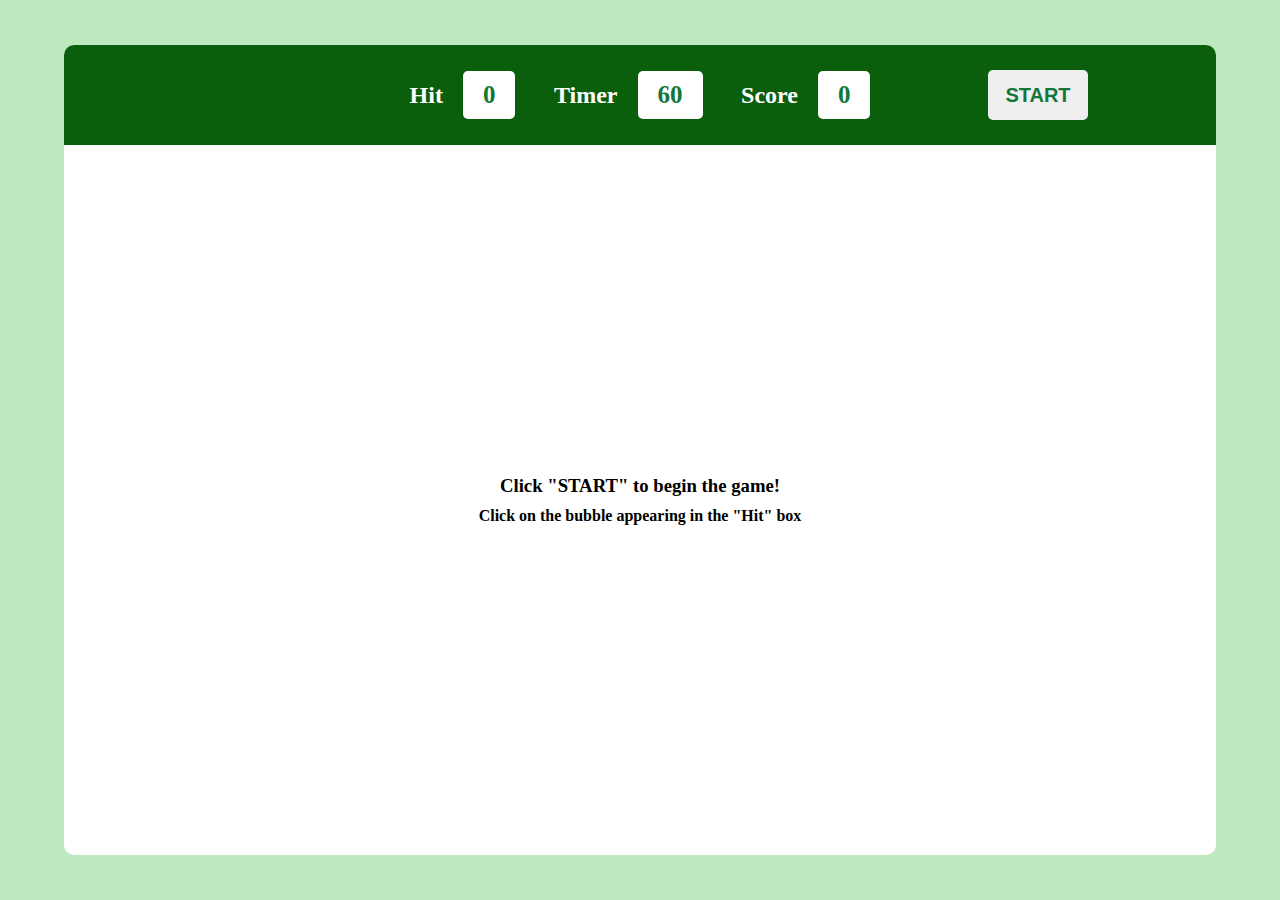
<file: Bubble Game/index.html>
<html>
    <head>
        <title>bubble game</title>
        <link rel="icon" type="image/png" href="./images/favicon.png">
        <style>
            *{
    margin: 0;
    padding: 0;
    box-sizing: border-box;
}

html,body{
    width: 100%;
    height: 100%;
}


#main{
    width: 100%;
    height: 100%;
    background-color: rgb(190, 232, 190);
    display: flex;
    align-items: center;
    justify-content: center;
}

#panel{
    width: 90%;
    height: 90%;
    background-color: #fff;
    border-radius: 10px;
    overflow: hidden;
}
.elem{
    display: flex;
    align-items: center;
    gap: 20px;
}

#ptop{
    width: 100%;
    height: 100px;
    background-color: rgb(11, 94, 11);
    display: flex;
    color: #fff;
    padding: 0 30%;
    justify-content: space-between;
    align-items: center;
}

.box{
    color: rgb(18, 119, 57);
    padding: 10px 20px;
    background-color: #fff;
    border-radius: 5px;
    font-weight: 550;
    font-size: 25px;
}

#pbtm{
    width: 100%;
    height: calc(100% - 100px); 
    padding: 20px;  
    display: flex;
    gap: 10px;
    flex-wrap: wrap;
    justify-content: center;
    align-items: center;
    flex-direction: column;
}

.bubble{
    width: 60px;
    height: 60px;
    background-color: rgb(72,104,72);
    color: white;
    border-radius:50% ;
    display: flex;
    justify-content: center;
    align-items: center;
    font-size: 20px;
    font-weight: 700;
}

.bubble:hover{
    background-color: rgb(50, 75, 50);
    cursor: pointer;
}

#btn{
    height: 50px;
    width: 100px;
    padding: 20px;
    border-radius: 5px;
    position: absolute;
    color: rgb(18, 119, 57);
    right:15%;
    font-weight: 700;
    font-size: 20px;
    outline: none;
    border: none;
    display: flex;
    justify-content: center;
    align-items: center;
}


        </style>
    </head>
    <body>
        <div id="main">
            <div id="panel">
                  <div id="ptop">
                    <div class="elem">
                        <h2>Hit</h2>
                        <div id="hitval" class="box">
                            0
                        </div>
                    </div>
                    <div class="elem">
                        <h2>Timer</h2>
                        <div id="timerval" class="box">
                            60
                        </div>
                    </div>
                    <div class="elem">
                        <h2>Score</h2>
                        <div id="scoreval" class="box">
                            0
                        </div>
                    </div>
                    <button id="btn">START</button>
                  </div>
                  <div id="pbtm">
                    <!-- <div class="bubble">5</div> -->
                    <h3>Click "START" to begin the game!</h3>
                    <h4>Click on the bubble appearing in the "Hit" box</h4>
                  </div>
            </div>
        </div>
        <script>
            var timer = 60;
var score = 0;
var hitrn = 0;

function getNewHit(){
    hitrn=Math.floor(Math.random()*10);
    document.querySelector("#hitval").textContent=hitrn;
}

function makeBubble(){
    var clutter="";

    for (var i=1;i<=105;i++){
        var rn=Math.floor(Math.random()*10);
        clutter += `<div class="bubble">${rn}</div>`;
    }

    document.querySelector("#pbtm").innerHTML=clutter;
}

function runTimer(){
    var time=setInterval(function(){
        if (timer>0){
            timer--;
            document.querySelector("#timerval").textContent=timer;
            if (timer<=10) {
                document.querySelector("#timerval").style.color="red";
            }
        }
        else{
            clearInterval(time);
            document.querySelector("#pbtm").innerHTML=`<h1>GAME OVER!</h1><h1>SCORE: ${score}</h1>`;
            const button=document.querySelector("#btn");
            button.textContent = "START";
            button.style.color="rgb(18, 119, 57)";
            document.querySelector("#timerval").style.color="rgb(18, 119, 57)";
            timer=60;
            document.querySelector("#timerval").textContent=timer;
        }
    },1000);
}

function increaseScore(){
    score+=10;
    document.querySelector("#scoreval").textContent=score;
}

document.querySelector("#pbtm").addEventListener("click",function(dets){
    var clickednum = Number(dets.target.textContent);
    if (clickednum === hitrn){
        increaseScore();
        makeBubble();
        getNewHit();
    }

})


document.querySelector("#btn").addEventListener("click", function () {
    const button = document.querySelector("#btn");
    if (button.textContent === "START") {
        timer = 60; 
        score = 0; 
        document.querySelector("#scoreval").textContent = score;
        makeBubble();
        runTimer();
        getNewHit();
        button.textContent = "STOP";
        button.style.color="Red";
    } 
    else{
        button.textContent = "START";
        button.style.color="rgb(18, 119, 57)";
        timer = 0;
        document.querySelector("#timerval").textContent = timer;
    }
});

        </script>
    </body>
</html>
</file>
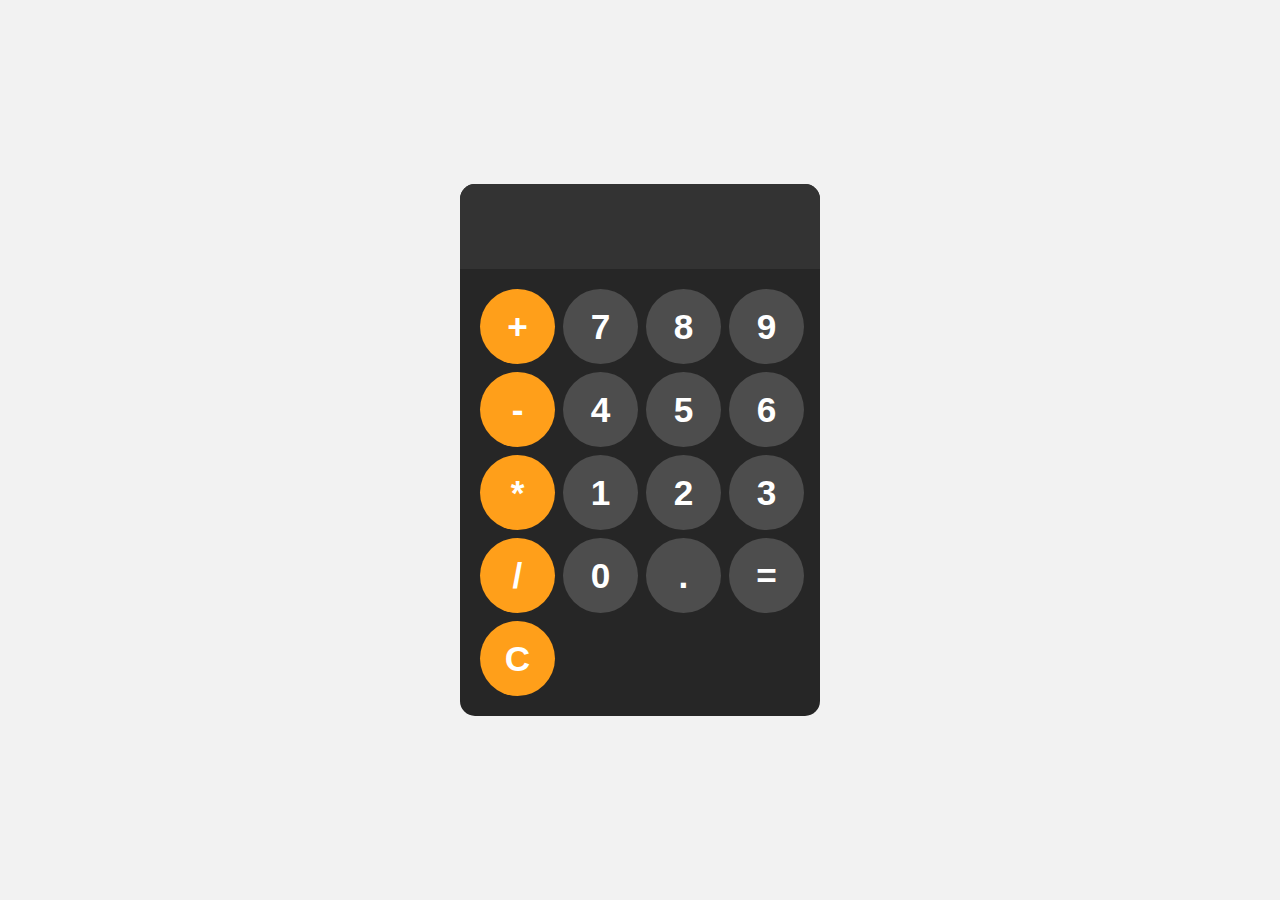
<file: Calculator/index.html>
<!DOCTYPE html>
<html lang="en">
<head>
    <meta charset="UTF-8">
    <meta name="viewport" content="width=device-width, initial-scale=1.0">
    <title>calculator</title>
    <link rel="stylesheet" href="styles.css">
</head>
<body>
    <div id="calculator">
        <input id="display" readonly>
        <div id="keys">
            <button onclick="appendToDisplay('+')" class="operator-btn">+</button>
            <button onclick="appendToDisplay('7')">7</button>
            <button onclick="appendToDisplay('8')">8</button>
            <button onclick="appendToDisplay('9')">9</button>
            <button onclick="appendToDisplay('-')" class="operator-btn">-</button>
            <button onclick="appendToDisplay('4')">4</button>
            <button onclick="appendToDisplay('5')">5</button>
            <button onclick="appendToDisplay('6')">6</button>
            <button onclick="appendToDisplay('*')" class="operator-btn">*</button>
            <button onclick="appendToDisplay('1')">1</button>
            <button onclick="appendToDisplay('2')">2</button>
            <button onclick="appendToDisplay('3')">3</button>
            <button onclick="appendToDisplay('/')" class="operator-btn">/</button>
            <button onclick="appendToDisplay('0')">0</button>
            <button onclick="appendToDisplay('.')" >.</button>
            <button onclick="calculate()" >=</button>
            <button onclick="clearDisplay()" class="operator-btn">C</button>
        </div>
    </div>

    <script src="script.js"></script>
</body>
</html>
</file>
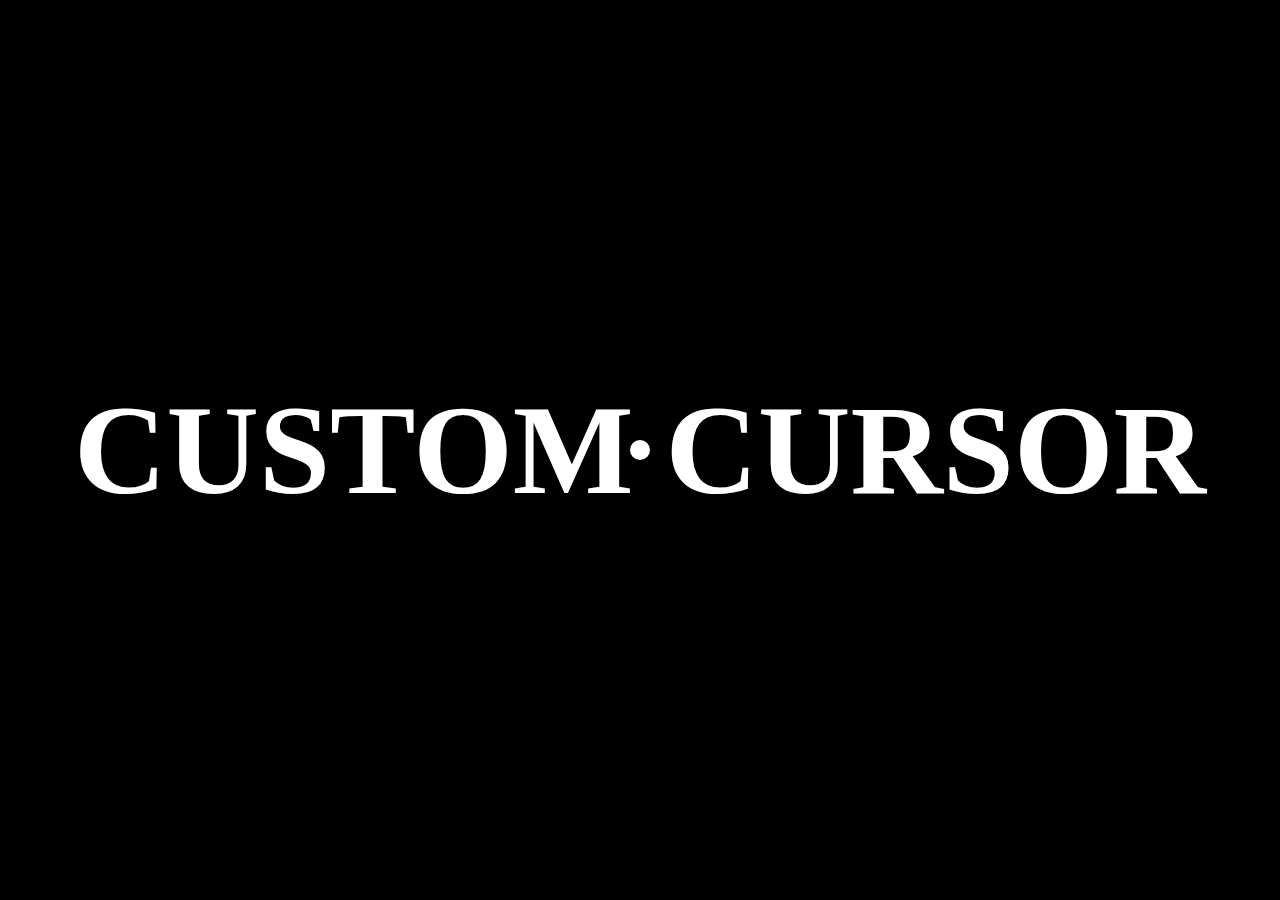
<file: Custom cursor/index.html>
<!DOCTYPE html>
<html lang="en">
<head>
    <meta charset="UTF-8">
    <meta name="viewport" content="width=device-width, initial-scale=1.0">
    <title>Custom cursor</title>
    <link rel="stylesheet" href="style.css">
</head>
<body>  
    <div class="main">
        <h1>CUSTOM CURSOR</h1>
        <div class="cursor"></div>
    </div>
        <script src="script.js"></script>
</body>
</html>
</file>
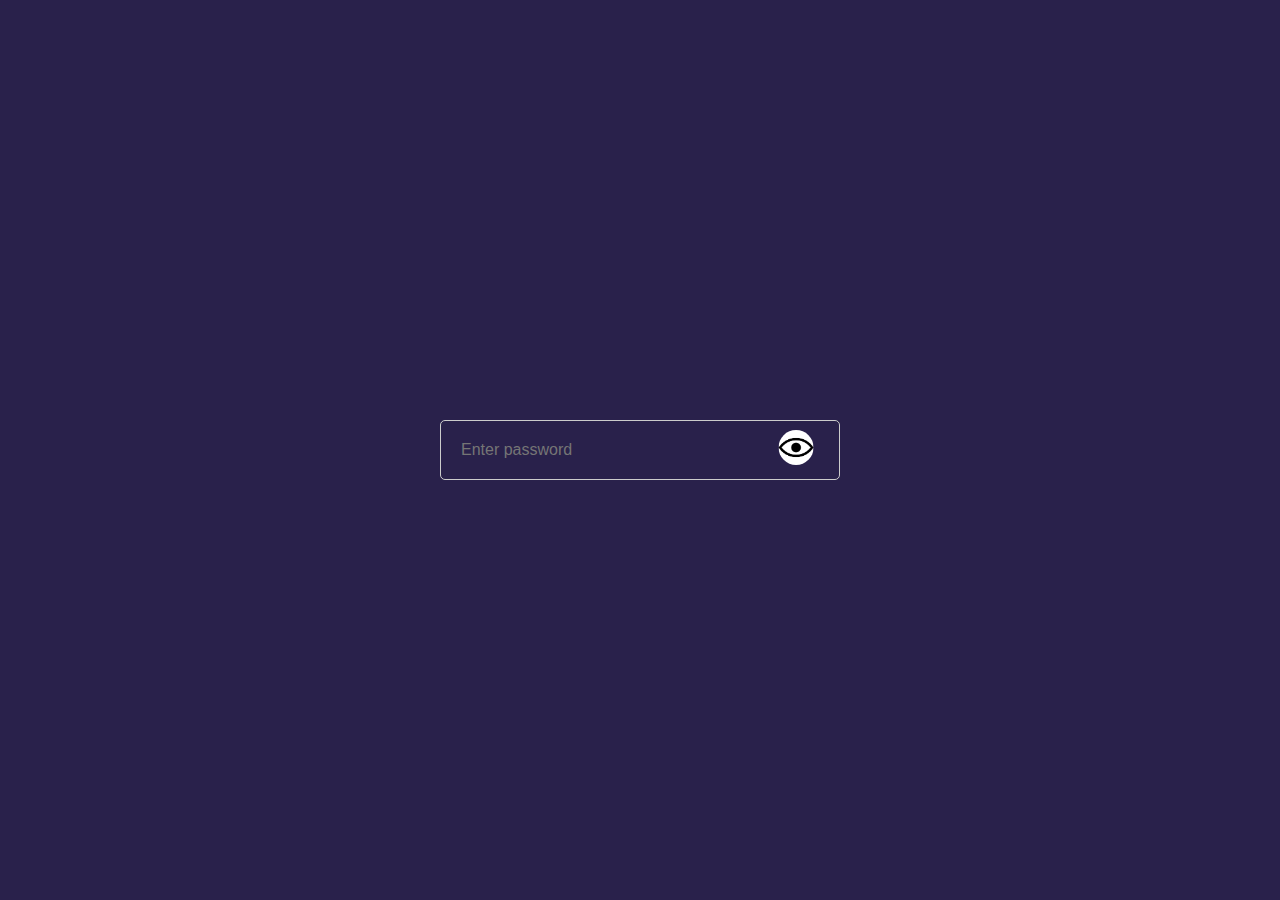
<file: Password strength checker/index.html>
<!DOCTYPE html>
<html>
    <head>
        <meta charset="utf-8">
        <meta http-equiv="X-UA-Compatible" content="IE=edge">
        <title>password strength checker</title>
        <meta name="description" content="">
        <meta name="viewport" content="width=device-width, initial-scale=1">
        <link rel="stylesheet" href="style.css">
    </head>
    <body>
        <div class="container">
            <div class="input-box">
                <input type="password" id="password" placeholder="Enter password">
                <button type="view"><img src="./images/eye.png" alt="Arrow image" id="image"></button>
                <p id="message"><span id="strength">weak</span></p>
            </div>
        </div>
        <script src="script.js"></script>
    </body>
</html>
</file>
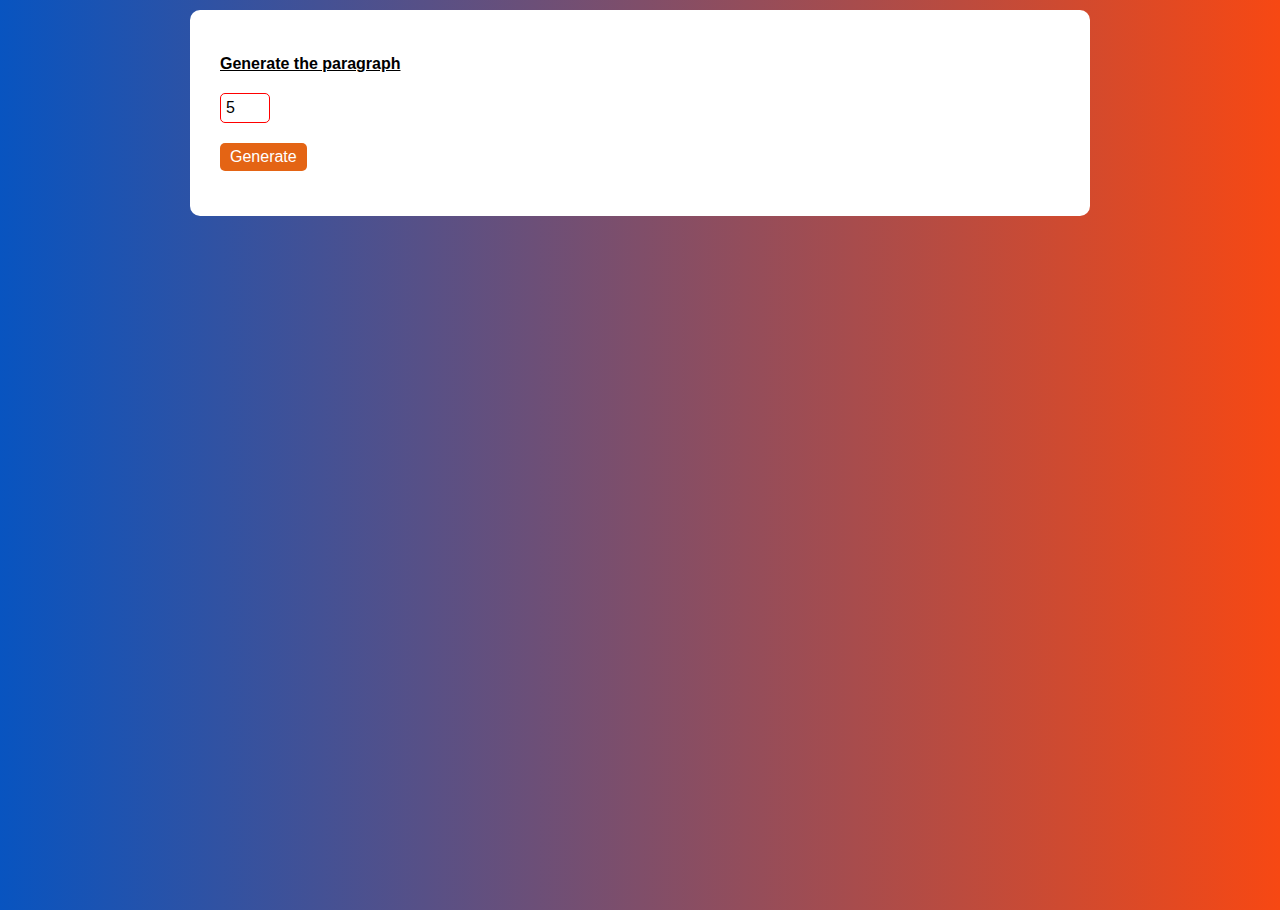
<file: random paragraph generator/index.html>
<!DOCTYPE html>
<html lang="en">
<head>
    <meta charset="UTF-8">
    <meta name="viewport" content="width=device-width, initial-scale=1.0">
    <title>Random paragraph Generator</title>
    <link rel="stylesheet" href="style.css">
</head>
<body>
    <div class="card">
        <div class="row">
            <div>
                <label for="items">Generate the paragraph</label>
            </div>
            <div>
                <input type="number" value="5" id="items" min="0">
            </div>
            <div>
                <button onclick="generate()">Generate</button>
            </div>
        </div>
        <div class="row" id="data"></div>
    </div>
    <script src="script.js"></script>
</body>
</html>
</file>
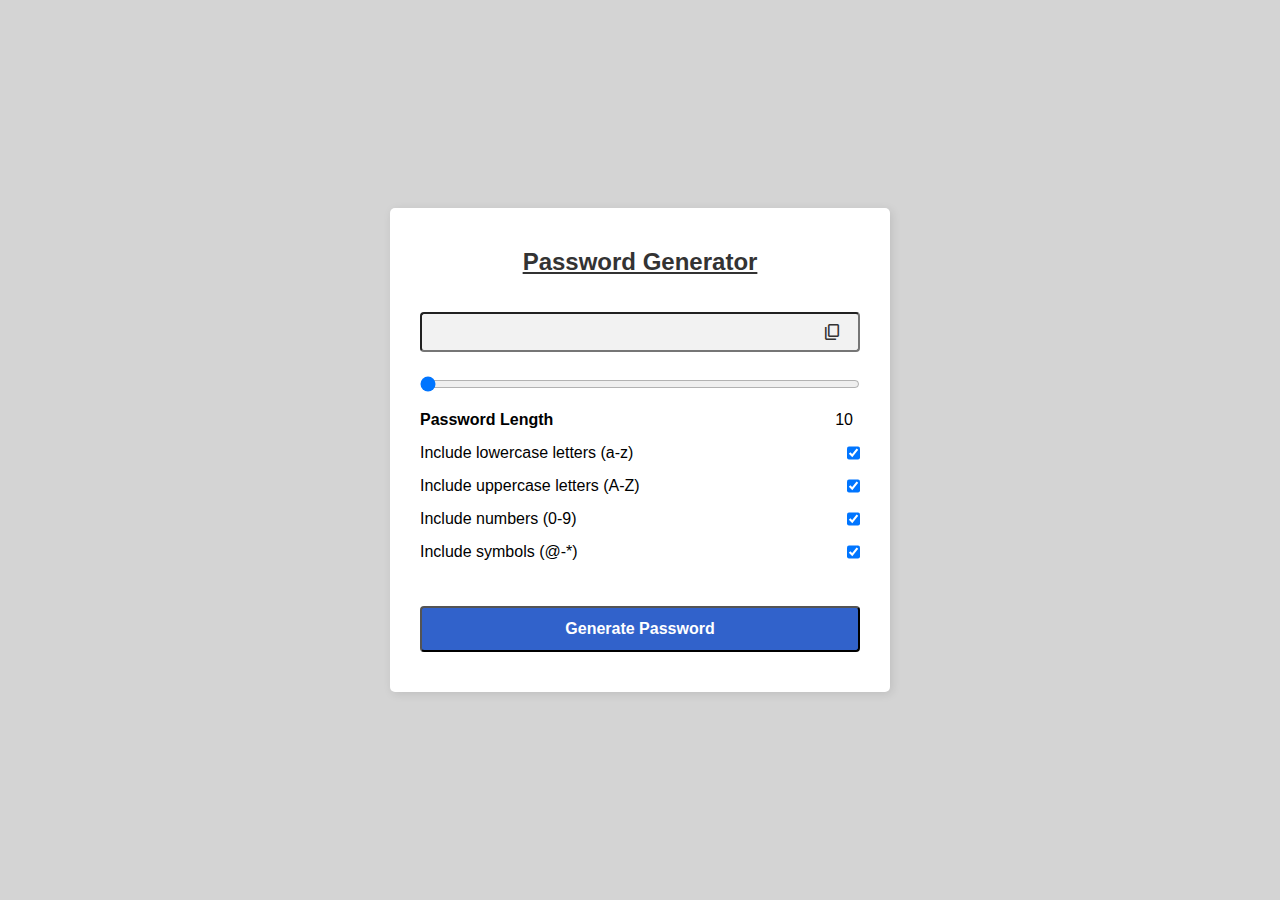
<file: random password generator/index.html>
<!DOCTYPE html>
<html lang="en">
<head>
    <meta charset="UTF-8">
    <meta name="viewport" content="width=device-width, initial-scale=1.0">
    <title>Random password generator</title>
    <link rel="stylesheet" href="style.css">
    <link rel="stylesheet" href="https://fonts.googleapis.com/css2?family=Material+Symbols+Outlined:opsz,wght,FILL,GRAD@20..48,100..700,0..1,-50..200&icon_names=content_copy" />
</head>
<body>
    <div class="container">
        <h1>Password Generator</h1>
        <div class="inputBox">
            <input type="text" class="passBox" id="passBox">
            <span class="material-symbols-outlined" id="copyIcon">content_copy</span>
        </div>
        <input type="range" min="10" max="30" value="10" id="inputSlider">

        <div class="row">
            <p>Password Length</p>
            <span id="sliderValue">10</span>
        </div>

        <div class="row">
            <label for="lowercase">Include lowercase letters (a-z)</label>
            <input type="checkbox" name="lowercase" id="lowercase" checked>
        </div>
        <div class="row">
            <label for="uppercase">Include uppercase letters (A-Z)</label>
            <input type="checkbox" name="uppercase" id="uppercase" checked>
        </div>
        <div class="row">
            <label for="numbers">Include numbers (0-9)</label>
            <input type="checkbox" name="numbers" id="numbers" checked>
        </div>
        <div class="row">
            <label for="symbols">Include symbols (@-*)</label>
            <input type="checkbox" name="symbols" id="symbols" checked>
        </div>

        <button type="button" class="getBtn" id="getBtn">Generate Password</button>
    </div>
    <script src="script.js"></script>
</body>
</html>
</file>
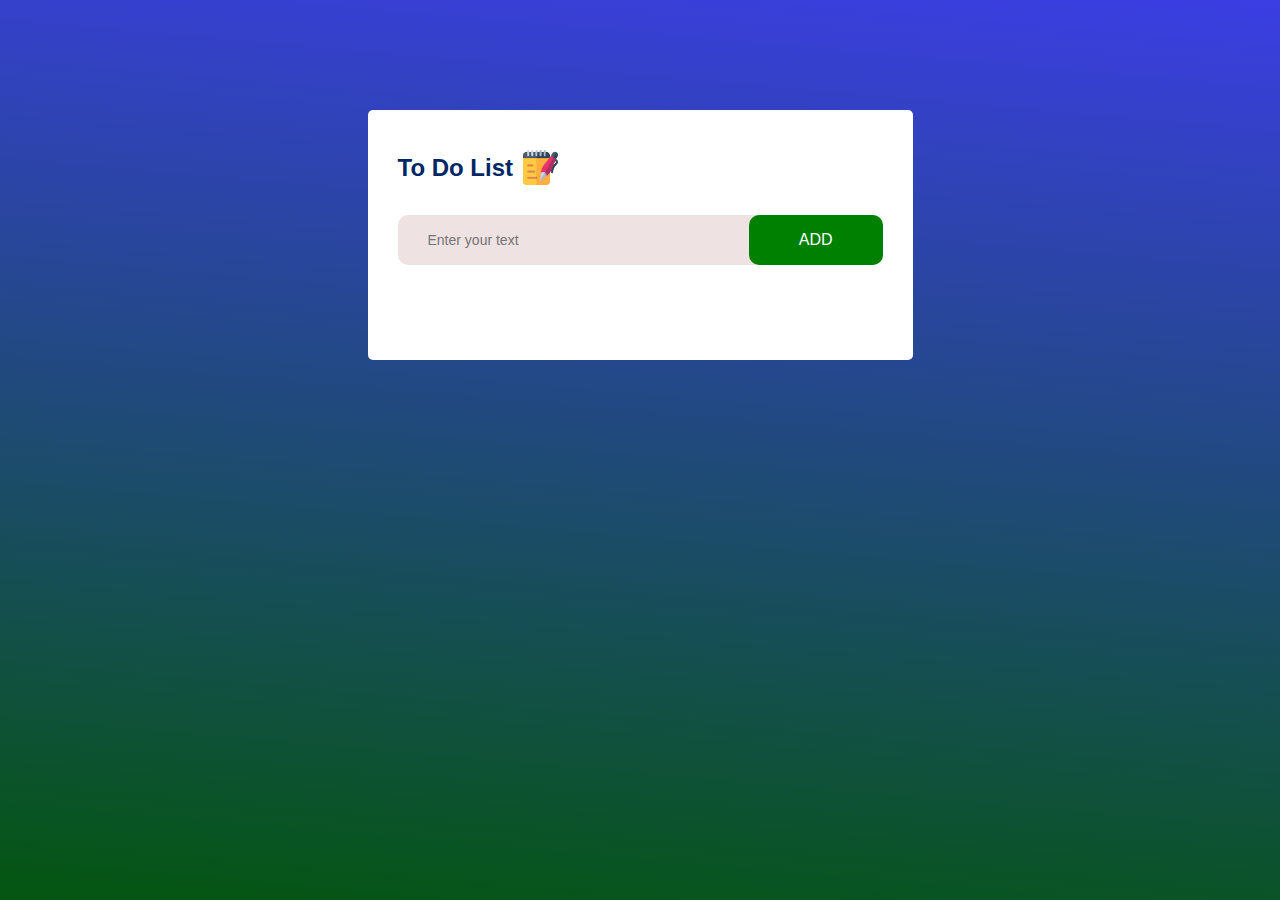
<file: To Do List Application/index.html>
<html>
    <head>
        <meta charset="utf-8">
        <meta http-equiv="X-UA-Compatible" content="IE=edge">
        <title>to do list application</title>
        <meta name="description" content="">
        <meta name="viewport" content="width=device-width, initial-scale=1">
        <link rel="stylesheet" href="style.css">
    </head>
    <body>
        <div class="container">
            <div class="todo-app">
                <h2>To Do List <img src="images/notes.png"></h2>
                <div class="row">
                    <input type="text" id="input-box" placeholder="Enter your text">
                    <button onclick="addTask()">ADD</button>
                </div>
                <ul id="list-container">
                    <!-- <li class="checked">Task 0</li>
                    <li>Task 1</li> -->
                </ul>
            </div>
        </div>
        
        <script src="script.js" ></script>
    </body>
</html>
</file>
<file: Calculator/styles.css>
body {
    margin: 0;
    display: flex;
    justify-content: center;
    align-items: center;
    height: 100vh;
    background-color: hsl(0,0%,95%);
    overflow: hidden;
}

/* Reduced from 500px to 360px */
#calculator {
    font-family: Arial, sans-serif;
    background-color: hsl(0,0%,15%);
    border-radius: 15px;
    max-width: 360px;
    overflow: hidden;
    color: white;
}

/* Reduced padding + font size */
#display {
    width: 100%;
    padding: 15px;
    font-size: 3rem;   /* was 5rem */
    text-align: left;
    border: none;
    background-color: hsl(0,0%,20%);
    color: white;
}

/* Reduced padding + gap */
#keys {
    display: grid;
    grid-template-columns: repeat(4, 1fr);
    gap: 8px;           /* was 10px */
    padding: 20px;      /* was 25px */
}

/* Button size reduced from 100→75 */
button {
    width: 75px;
    height: 75px;
    border-radius: 50px;
    border: none;
    background-color: hsl(0,0%,30%);
    color: white;
    font-size: 2.2rem;   /* was 3rem */
    font-weight: bold;
    cursor: pointer;
}

button:hover {
    background-color: hsl(0,0%,40%);
}

button:active {
    background-color: hsl(0,0%,50%);
}

/* Operator colors kept same */
.operator-btn {
    background-color: hsl(35,100%,55%);
}

.operator-btn:hover {
    background-color: hsl(35,100%,65%);
}

.operator-btn:active {
    background-color: hsl(35,100%,75%);
}
</file>
<file: Custom cursor/style.css>
*{
    margin: 0;
    padding: 0;
    box-sizing: border-box;
    font-family: 'Gilroy';
    color: #fff;
}

html,body{
    height: 100%;
    width: 100%;
}

.cursor{
    height: 20px;
    width: 20px;
    border-radius: 50%;
    background-color: #fff;
    position: absolute;
    transition: all linear 0.2s;
    mix-blend-mode:difference;
}

.main{
    background-color: black;
    height: 100%;
    width: 100%;
    display: flex;
    justify-content: center;
    align-items: center;
}

h1{
    font-size: 10vw;
    font-weight: 700;
}
</file>
<file: Password strength checker/style.css>
*{
    padding: 0;
    margin: 0;
    box-sizing: border-box;
}

html,body{
    height: 100%;
    width: 100%;
}

.container{
    height: 100vh;
    width: 100%;
    background-color: #29214b;
    display: flex;
    justify-content: center;
    align-items: center;
}

.input-box{
    width: 400px;
    position: relative;
}
.input-box input{
    width: 100%;
    height: 60px;
    padding: 0px 20px;
    border:1px solid #ccc;
    outline:none;
    color:#fff;
    border-radius: 5px;
    font-size: 16px;
    background: transparent;
}

button{
    cursor: pointer;
    top:16%;
    left: 85%;
    width: 3px;
    height: 3px;
    background: transparent;
    position: absolute;
    border: none;
    outline: none;
    border-radius: 50%;
    transform: translateX(-48%);
}

button img{
    width: 35px;
    border-radius: 50%;
}

#message{
    position: absolute;
    margin-top: 5px;
    color:white;
    font-size: 16px;
    display: none;
}
</file>
<file: random paragraph generator/style.css>
*{
    margin: 0;
    padding: 0;
    box-sizing: border-box;
    font-family: Verdana, Geneva, Tahoma, sans-serif;
}

html,body{
    height: 100%;
    width: 100%;
    background:linear-gradient(to left,#f74813,#0854c0);
}

label{
    text-decoration: underline;
    font-weight: 600;
}

.card{
    max-width: 900px;
    background-color: #fff;
    margin: 10px auto;
    box-shadow: 0px 2px 4px rgba(0,0,0,0.2,);
    padding: 20px;
    border-radius: 10px;
}

.row{
    margin-top: 15px;
}

.row div{
    padding: 10px;
}

.row input{
    width: 50px;
    padding: 5px;
    border-radius: 5px;
    border: 1px solid #ff0000;
    outline: none;
    font-size: 16px;
}

.row button{
    background-color: #e46414;
    padding: 5px 10px;
    border-radius: 5px;
    border: none;
    outline: none;
    font-size: 16px;
    color:white;
    cursor: pointer;
}

.row p{
    margin-top:10px;
    font-size: 16px;
    text-align: justify;
}
</file>
<file: random password generator/style.css>
*{
    margin:0;
    padding: 0;
    box-sizing: border-box;
    font-family: Arial, Helvetica, sans-serif;
}

html,body{
    height: 100%;
    width: 100%;
}

body{
    display: flex;
    justify-content: center;
    align-items: center;
    background-color: #d4d4d4;
}

.container{
    width: 500px;
    margin: 0 auto;
    border-radius: 5px;
    background-color: #fff;
    padding: 40px 30px;
    box-shadow: 2px 2px 10px rgba(0,0,0,0.1);
}

.container h1{
    font-size: 24px;
    font-weight: bold;
    margin-bottom: 36px;
    text-align: center;
    color: #333333;
    text-decoration: underline;
}

.inputBox{
    position: relative;
    margin-bottom: 24px;
}

.inputBox span{
    position: absolute;
    top: 50%;
    right: 4%;
    transform: translateY(-50%);
    color: #333333;
    font-size: 20px;
    cursor: pointer;
}

.passBox{
    width: 100%;
    height: 40px;
    padding: 8px;
    border-radius: 4px;
    font-size: 16px;
    font-weight: 700;
    background-color: #f2f2f2;
    color: #333333;
    outline: none;
}

input[type="range"]{
    width: 100%;
}
input[type="cehckbox"]{
    margin-right: 8px;
}

.row{
    display: flex;
    justify-content: space-between;
    margin-bottom: 15px;
    margin-top: 15px;
}

.row p{
    font-weight: 700;
}

.getBtn{
    width: 100%;
    padding: 12px;
    border-radius: 4px;
    font-size: 16px;
    font-weight: bold;
    color: #ffffff;
    background-color: #3162cb;
    cursor: pointer;
    margin-top: 30px;
}

.getBtn:hover{
    background-color:  navy;
}

#sliderValue{
    margin-right: 7px;
}
</file>
<file: To Do List Application/style.css>
*{
    margin:0;
    padding:0;
    box-sizing:border-box;
    font-family:Arial,Arial, Helvetica, sans-serif;   
}

.container{
    min-height: 100vh;
    background:linear-gradient(185deg,#3b3ee3,#045610);
    padding: 10px;
}

.todo-app{
    max-width: 545px;
    background-color: white;
    margin:100px auto;
    padding:40px 30px 70px;
    border-radius:5px;
}

.todo-app h2{
    color:#002765;
    display: flex;
    align-items: center;
    margin-bottom: 30px;
}
.todo-app h2 img{
    width: 35px;
    margin-left: 10px;
}

.todo-app:hover{
    box-shadow: 2px 2px rgba(0,0,0,0.5);
}

.row{
    display:flex;
    align-items: center;
    justify-content: space-between;
    background-color: #efe2e2;
    border-radius: 10px;
    padding-left :20px;
    margin-bottom: 25px;
}

input{
    flex:1;
    border:none;
    outline:none;
    background: transparent;
    padding:10px; 
    font-size: 14px;
}

button{
    border:none;
    outline:none;
    padding: 16px 50px;
    color:white;
    font-size:16px;
    cursor:pointer;
    background-color: green;
    border-radius:10px;
}

button:hover{
    background-color: #068051;   
}

ul li{
    position: relative;
    list-style: none;
    font-size:17px;
    padding: 12px 8px 12px 50px;
    user-select: none;
    cursor: pointer;
}

ul li::before{
    content:'';
    position:absolute;
    height:28px;
    width:28px;
    border-radius:50%;
    background-image: url(images/unchecked.png);
    background-size:cover;
    background-position: center;
    top :8px;
    left:16px;
}

ul li.checked{
    color:#555;
    text-decoration: line-through;
}

ul li.checked::before{
    background-image: url(images/checked.png);
    color:#666;
}

span {
    color: #555;
    cursor: pointer;
    font-size: 22px;
    position:absolute;
    right:0;
    top:5px;
    width:40px;
    height:40px;
    line-height: 40px;
    text-align: center;
    border-radius: 50%;
}

span:hover{
    background: #f3f3f3;
    
}
</file>
